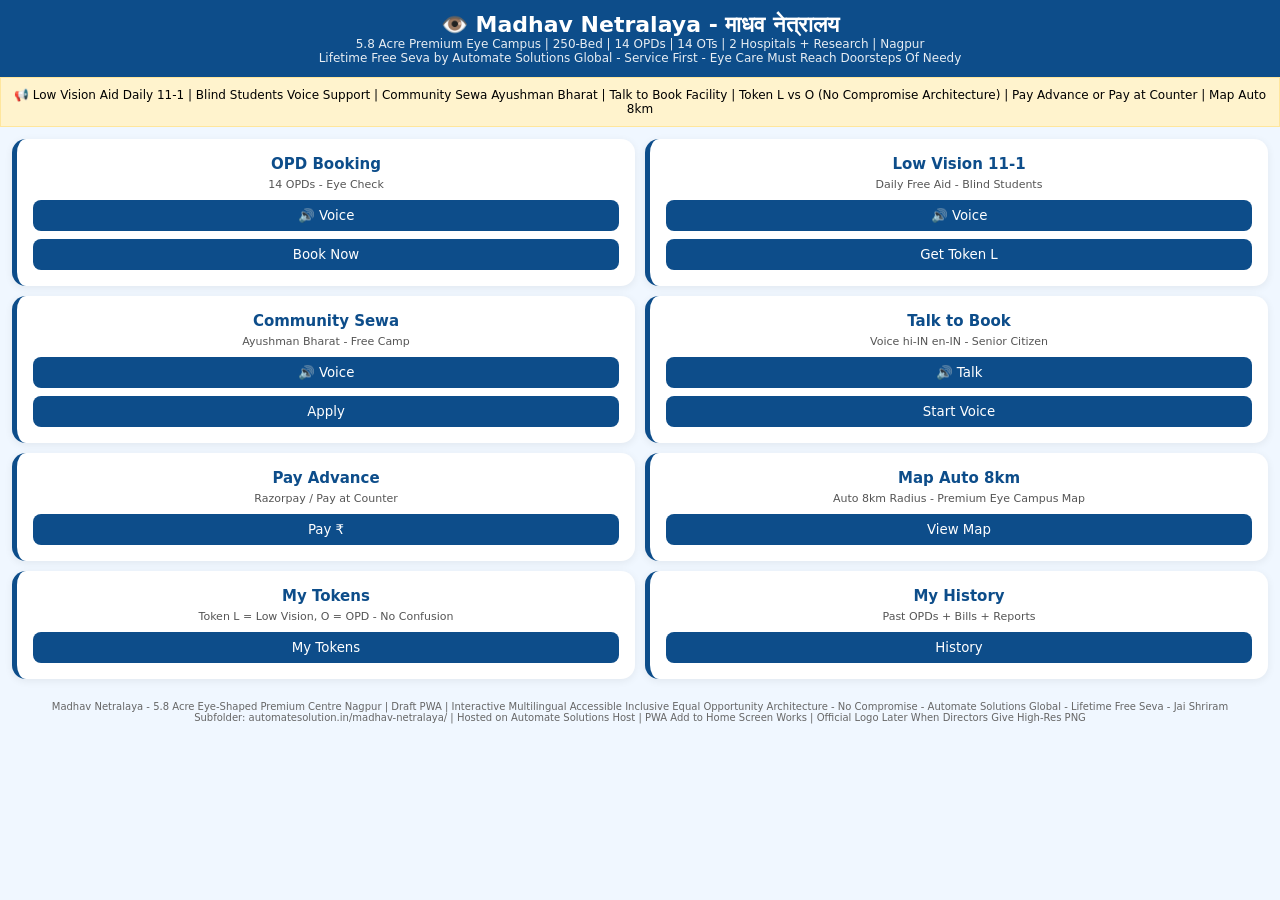
<file: index.html>
<!DOCTYPE html>
<html lang="en">
<head>
<meta charset="UTF-8">
<meta name="viewport" content="width=device-width,initial-scale=1">
<title>Madhav Netralaya - Eye Hospital - Free Seva - 5.8 Acre Premium</title>
<link rel="manifest" href="manifest.json">
<meta name="theme-color" content="#0d4d8a">
<link rel="icon" href="icons/icon-192.png">
<style>
*{margin:0;padding:0;box-sizing:border-box;font-family:system-ui}body{background:#f0f7ff}header{background:#0d4d8a;color:#fff;padding:12px;text-align:center}header h1{font-size:22px}header p{font-size:12px;opacity:.9}.grid{display:grid;grid-template-columns:1fr 1fr;gap:10px;padding:12px}.tile{background:#fff;border-radius:14px;padding:16px;text-align:center;box-shadow:0 2px 8px #0001;border-left:5px solid #0d4d8a}.tile b{display:block;font-size:15px;color:#0d4d8a}.tile span{font-size:11px;color:#555}button{width:100%;margin-top:8px;padding:8px;background:#0d4d8a;color:#fff;border:0;border-radius:8px}.banner{background:#fff3cd;padding:10px;text-align:center;font-size:12px;border:1px solid #ffe69c}.footer{text-align:center;padding:10px;font-size:10px;color:#666}
</style>
</head>
<body>
<header>
<h1>👁️ Madhav Netralaya - माधव नेत्रालय</h1>
<p>5.8 Acre Premium Eye Campus | 250-Bed | 14 OPDs | 14 OTs | 2 Hospitals + Research | Nagpur</p>
<p>Lifetime Free Seva by Automate Solutions Global - Service First - Eye Care Must Reach Doorsteps Of Needy</p>
</header>
<div class="banner">📢 Low Vision Aid Daily 11-1 | Blind Students Voice Support | Community Sewa Ayushman Bharat | Talk to Book Facility | Token L vs O (No Compromise Architecture) | Pay Advance or Pay at Counter | Map Auto 8km</div>
<div class="grid">
<div class="tile"><b>OPD Booking</b><span>14 OPDs - Eye Check</span><button onclick="speak('OPD Booking - Choose OPD')">🔊 Voice</button><button onclick="alert('OPD Booking - Demo - Select OPD 1-14 - Tomorrow official list')">Book Now</button></div>
<div class="tile"><b>Low Vision 11-1</b><span>Daily Free Aid - Blind Students</span><button onclick="speak('Low Vision Aid Daily 11 to 1')">🔊 Voice</button><button onclick="alert('Low Vision Token - Daily 11-1 - Demo')">Get Token L</button></div>
<div class="tile"><b>Community Sewa</b><span>Ayushman Bharat - Free Camp</span><button onclick="speak('Community Sewa Ayushman Bharat')">🔊 Voice</button><button onclick="alert('Community Sewa - Ayushman - Demo')">Apply</button></div>
<div class="tile"><b>Talk to Book</b><span>Voice hi-IN en-IN - Senior Citizen</span><button onclick="speak('Talk to Book - Boliye - OPD book karein')">🔊 Talk</button><button onclick="alert('Talk to Book - Voice Booking Demo - hi-IN en-IN')">Start Voice</button></div>
<div class="tile"><b>Pay Advance</b><span>Razorpay / Pay at Counter</span><button onclick="alert('Pay Advance - Razorpay Live Key Later - Now Pay at Counter Option')">Pay ₹</button></div>
<div class="tile"><b>Map Auto 8km</b><span>Auto 8km Radius - Premium Eye Campus Map</span><button onclick="alert('Map Auto 8km - Eye-shaped Premium Centre - Demo')">View Map</button></div>
<div class="tile"><b>My Tokens</b><span>Token L = Low Vision, O = OPD - No Confusion</span><button onclick="alert('My Tokens - L vs O - Demo - Token Display')">My Tokens</button></div>
<div class="tile"><b>My History</b><span>Past OPDs + Bills + Reports</span><button onclick="alert('My History - Demo')">History</button></div>
</div>
<div class="footer">Madhav Netralaya - 5.8 Acre Eye-Shaped Premium Centre Nagpur | Draft PWA | Interactive Multilingual Accessible Inclusive Equal Opportunity Architecture - No Compromise - Automate Solutions Global - Lifetime Free Seva - Jai Shriram<br>Subfolder: automatesolution.in/madhav-netralaya/ | Hosted on Automate Solutions Host | PWA Add to Home Screen Works | Official Logo Later When Directors Give High-Res PNG</div>
<script>
function speak(t){if('speechSynthesis' in window){let u=new SpeechSynthesisUtterance(t);u.lang='hi-IN';speechSynthesis.speak(u);}else alert(t)}
if('serviceWorker' in navigator){navigator.serviceWorker.register('sw.js')}
</script>
</body>
</html>
</file>
